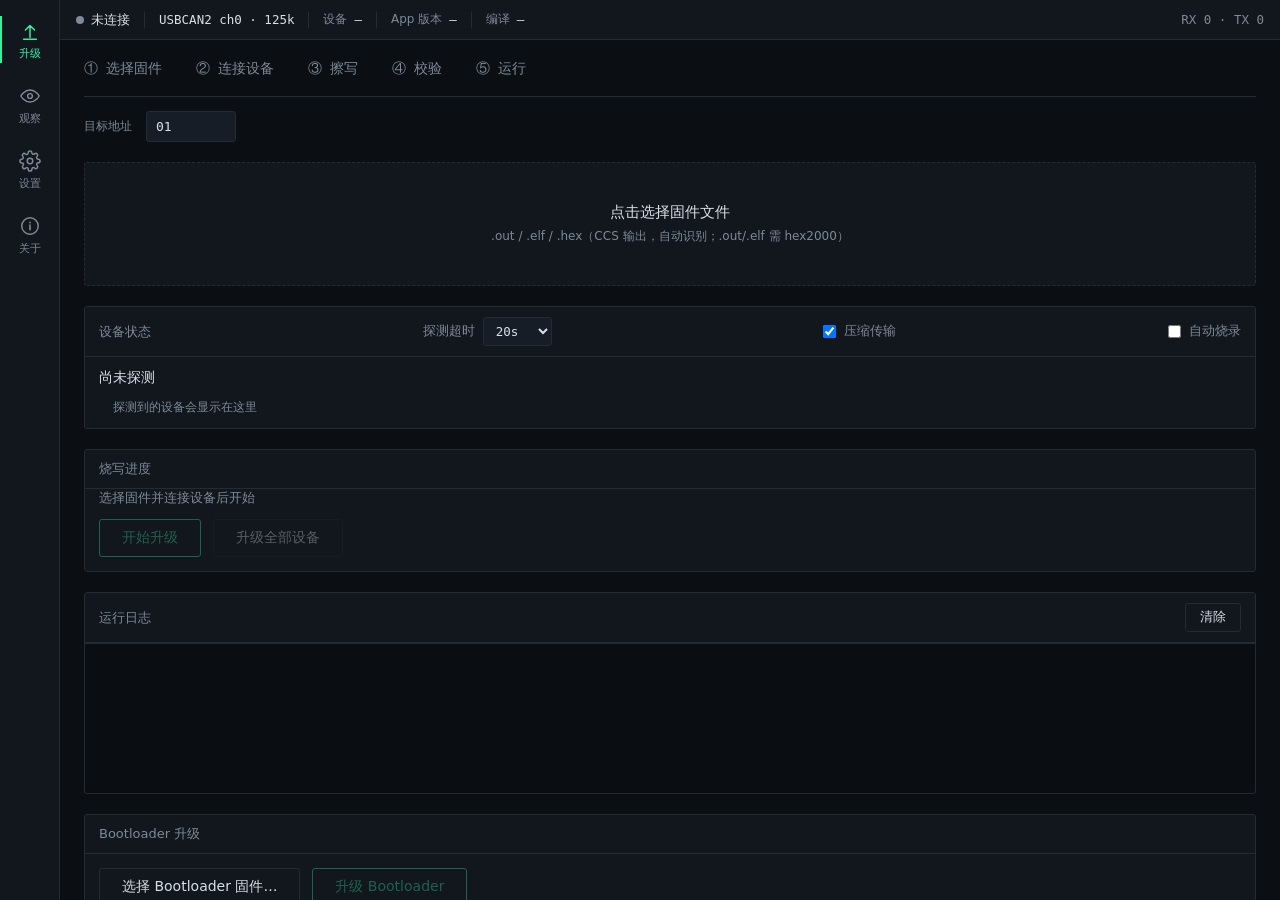
<file: monitor_tui/static_host/index.html>
<!DOCTYPE html>
<html lang="zh-CN">
<head>
<meta charset="UTF-8">
<title>CAN Companion</title>
<!-- 前端资源版本号：任何静态文件（css/js）改动后递增，
     用于绕过 WebView2 持久缓存，避免“新 HTML 配旧 JS”的混合缓存态 -->
<link rel="stylesheet" href="style.css?v=1000004">
<link rel="stylesheet" href="tabulator.min.css?v=1000004"><!-- WATCH 表格组件（MIT，本地内置） -->
<link rel="stylesheet" href="watch.css?v=1000004"><!-- WATCH 表格主题映射 -->
<!-- 主题插件样式：全部预加载，按 <html> 上的 .theme-<id> 类生效，切换零延迟 -->
<link rel="stylesheet" href="themes/dark.css?v=1000004">
<link rel="stylesheet" href="themes/light.css?v=1000004">
<script>
/* 首帧防闪烁：CSS/业务脚本加载前，先按记忆在 <html> 上挂好主题类。
 * 类在此处与 ThemeRegistry 保持同一命名（.theme-<id>）。 */
(function () {
  var t = "dark";
  try { t = localStorage.getItem("ccTheme") || "dark"; } catch (e) { /* 忽略 */ }
  document.documentElement.classList.add("theme-" + t);
})();
</script>
</head>
<body>

<div class="app">

  <!-- 左侧图标栏 -->
  <nav class="rail">
    <button class="rail-btn active" data-view="upgrade" onclick="switchView('upgrade')" title="固件升级">
      <svg viewBox="0 0 24 24"><path d="M12 19V6m0 0-5 5m5-5 5 5" fill="none" stroke="currentColor" stroke-width="1.6" stroke-linecap="round" stroke-linejoin="round"/><path d="M5 21h14" stroke="currentColor" stroke-width="1.6" stroke-linecap="round"/></svg>
      <span>升级</span>
    </button>
    <button class="rail-btn" data-view="watch" onclick="switchView('watch')" title="变量观察">
      <svg viewBox="0 0 24 24"><path d="M2 12s3.5-6.5 10-6.5S22 12 22 12s-3.5 6.5-10 6.5S2 12 2 12z" fill="none" stroke="currentColor" stroke-width="1.6" stroke-linejoin="round"/><circle cx="12" cy="12" r="2.6" fill="none" stroke="currentColor" stroke-width="1.6"/></svg>
      <span>观察</span>
    </button>
    <button class="rail-btn" data-view="settings" onclick="switchView('settings')" title="设置">
      <svg viewBox="0 0 24 24"><circle cx="12" cy="12" r="3" fill="none" stroke="currentColor" stroke-width="1.6"/><path d="M19.4 15a1.65 1.65 0 0 0 .33 1.82l.06.06a2 2 0 0 1-2.83 2.83l-.06-.06a1.65 1.65 0 0 0-1.82-.33 1.65 1.65 0 0 0-1 1.51V21a2 2 0 0 1-4 0v-.09a1.65 1.65 0 0 0-1-1.51 1.65 1.65 0 0 0-1.82.33l-.06.06a2 2 0 0 1-2.83-2.83l.06-.06a1.65 1.65 0 0 0 .33-1.82 1.65 1.65 0 0 0-1.51-1H3a2 2 0 0 1 0-4h.09a1.65 1.65 0 0 0 1.51-1 1.65 1.65 0 0 0-.33-1.82l-.06-.06a2 2 0 0 1 2.83-2.83l.06.06a1.65 1.65 0 0 0 1.82.33H9a1.65 1.65 0 0 0 1-1.51V3a2 2 0 0 1 4 0v.09a1.65 1.65 0 0 0 1 1.51 1.65 1.65 0 0 0 1.82-.33l.06-.06a2 2 0 0 1 2.83 2.83l-.06.06a1.65 1.65 0 0 0-.33 1.82V9a1.65 1.65 0 0 0 1.51 1H21a2 2 0 0 1 0 4h-.09a1.65 1.65 0 0 0-1.51 1z" fill="none" stroke="currentColor" stroke-width="1.6" stroke-linecap="round" stroke-linejoin="round"/></svg>
      <span>设置</span>
    </button>
    <button class="rail-btn" data-view="about" onclick="switchView('about')" title="关于">
      <svg viewBox="0 0 24 24"><circle cx="12" cy="12" r="9" fill="none" stroke="currentColor" stroke-width="1.6"/><path d="M12 11v5m0-8v.5" stroke="currentColor" stroke-width="1.8" stroke-linecap="round"/></svg>
      <span>关于</span>
    </button>
  </nav>

  <div class="main">

    <!-- 顶部常驻状态条 -->
    <header class="statusbar">
      <span class="sb-item"><span class="dot" id="sbConnDot"></span><span id="sbConnText">未连接</span></span>
      <span class="sb-sep"></span>
      <span class="sb-item sb-mono" id="sbPort">USBCAN2 ch0 · 125k</span>
      <span class="sb-sep"></span>
      <span class="sb-item"><label>设备</label><span class="sb-mono" id="sbDev">—</span></span>
      <span class="sb-sep"></span>
      <span class="sb-item"><label>App 版本</label><span class="sb-mono" id="sbVer">—</span></span>
      <span class="sb-sep"></span>
      <span class="sb-item"><label>编译</label><span class="sb-mono" id="sbBuild">—</span></span>
      <span class="sb-right sb-mono" id="sbStats">RX 0 · TX 0</span>
    </header>

    <!-- ============ 视图 1：固件升级 ============ -->
    <section id="view-upgrade" class="view active">

      <div class="stepbar" id="stepbar">
        <div class="sstep" data-s="file"><b>①</b><span>选择固件</span></div>
        <div class="sstep" data-s="conn"><b>②</b><span>连接设备</span></div>
        <div class="sstep" data-s="write"><b>③</b><span>擦写</span></div>
        <div class="sstep" data-s="verify"><b>④</b><span>校验</span></div>
        <div class="sstep" data-s="run"><b>⑤</b><span>运行</span></div>
      </div>

      <div class="addr-line">
        <span class="addr-label">目标地址</span>
        <input type="text" id="upgradeAddrInput" class="mono" maxlength="2" list="scanAddrOptions">
      </div>

      <div class="dropzone" id="dropZone" onclick="pickFile()">
        <div class="dz-text">点击选择固件文件</div>
        <div class="dz-sub">.out / .elf / .hex（CCS 输出，自动识别；.out/.elf 需 hex2000）</div>
      </div>
      <div class="file-chip" id="fileChip" style="display:none;">
        <span class="fc-name" id="fwName"></span>
        <span class="mono fc-meta" id="fwMeta"></span>
        <span class="mono fc-crc" id="fwCrc"></span>
      </div>

      <div class="panel">
        <div class="panel-head">
          <span class="panel-title">设备状态</span>
          <label class="param-inline">探测超时
            <select id="probeTimeout" class="sel">
              <option value="10">10s</option>
              <option value="20" selected>20s</option>
              <option value="60">1min</option>
            </select>
          </label>
          <label class="param-inline"><input type="checkbox" id="compressSw" checked> 压缩传输</label>
          <label class="param-inline" title="固件文件更新后自动写入设备，仅支持单台；开启期间请勿用 CCS 下载程序"><input type="checkbox" id="autoFlashSw" onchange="autoFlashChanged()"> 自动烧录</label>
        </div>
        <div class="hint" id="afHint" style="display:none; padding:2px 14px 10px;">已开启自动烧录：固件文件更新后自动写入目标地址（仅单台）。开启期间请勿用 CCS 下载程序，两边同时写入会互相覆盖。</div>
        <div class="dev-state" id="devState">尚未探测</div>
        <div class="hint" id="devStateHint"></div>
        <div class="dev-state" id="upgradeMode" style="display:none;"></div>
        <div class="mod-line">
          <div class="mod-list" id="modList"></div>
          <span class="hint" id="modEmpty">探测到的设备会显示在这里</span>
        </div>
        <div class="mono bl-info" id="blInfo" style="display:none;"></div>
      </div>

      <div class="panel">
        <div class="panel-head">
          <span class="panel-title">烧写进度</span>
          <span class="mono" id="pPct"></span>
        </div>
        <div class="blocks" id="blocks"></div>
        <div class="stage-msg" id="stageMsg">选择固件并连接设备后开始</div>
        <div class="btn-row">
          <button class="btn btn-accent" id="startBtn" onclick="startUpgrade()" disabled>开始升级</button>
          <button class="btn btn-ghost" id="cancelBtn" onclick="cancelUpgrade()" style="display:none;">取消</button>
          <button class="btn btn-ghost" id="batchBtn" onclick="batchStart()" disabled>升级全部设备</button>
        </div>
        <div class="result" id="resultPanel" style="display:none;">
          <span class="mono" id="resultText"></span>
        </div>
      </div>

      <div class="panel" id="batchPanel" style="display:none;">
        <div class="panel-head">
          <span class="panel-title">批量升级（逐台执行）</span>
          <span class="mono" id="batchSummary"></span>
        </div>
        <div class="frametable-wrap">
          <table class="frametable mono">
            <thead><tr><th>地址</th><th>状态</th><th>进度</th></tr></thead>
            <tbody id="batchBody"></tbody>
          </table>
        </div>
      </div>

      <div class="panel">
        <div class="panel-head">
          <span class="panel-title">运行日志</span>
          <button class="btn btn-ghost btn-s" onclick="clearLog()">清除</button>
        </div>
        <div class="term" id="logTerm"></div>
      </div>

      <!-- Bootloader 升级：固件与操作独立于上面的 App 升级 -->
      <div class="panel" id="blPanel">
        <div class="panel-head">
          <span class="panel-title">Bootloader 升级</span>
        </div>
        <div class="file-chip" id="blFileChip" style="display:none;">
          <span class="fc-name" id="blFwName"></span>
          <span class="mono fc-meta" id="blFwMeta"></span>
          <span class="mono fc-crc" id="blFwCrc"></span>
        </div>
        <div class="btn-row">
          <button class="btn btn-ghost" id="blPickBtn" onclick="pickBlFile()">选择 Bootloader 固件…</button>
          <button class="btn btn-accent" id="blStartBtn" onclick="blStart()" disabled>升级 Bootloader</button>
        </div>
      </div>


    </section>

    <!-- ============ 视图 2：变量观察（WATCH） ============ -->
    <section id="view-watch" class="view">

      <div class="panel" style="margin-top:0;">
        <div class="panel-head">
          <span class="panel-title">符号文件与连接</span>
          <span class="mono" id="watchConn"></span>
        </div>
        <div class="dropzone" id="watchDrop" onclick="watchPickFile()" style="margin:14px;">
          <div class="dz-text">点击选择符号文件</div>
          <div class="dz-sub">.out / .elf（与板上固件同一次编译的产物）</div>
        </div>
        <div class="file-chip" id="watchFileChip" style="display:none; margin:14px 14px 0;">
          <span class="fc-name" id="watchFwName"></span>
          <span class="mono fc-meta" id="watchFwMeta"></span>
        </div>
        <div class="frame-filter">
          <span class="ff-label">目标地址</span>
          <input type="text" id="watchAddr" class="mono" value="01" maxlength="2" list="scanAddrOptions">
          <span class="hint" id="watchStateLine">先选择符号文件</span>
        </div>
        <div class="hint" style="padding:10px 14px;">选择文件后自动校验（0x35 单帧 CRC，旧固件自动回退逐段读回）；符号文件已载入内存，之后修改本地文件不影响本次观察；不一致时本页拒绝观察与写入。</div>
      </div>

      <div class="panel">
        <div class="panel-head">
          <span class="panel-title">观察列表</span>
          <span class="mono" id="watchStats"></span>
          <span class="btn-row-inline">
            <button class="btn btn-ghost btn-s" id="watchWaveBtn" onclick="watchWavePanelToggle()" disabled>波形</button>
            <button class="btn btn-ghost btn-s" id="watchClearBtn" onclick="watchClearAll()">清空</button>
          </span>
        </div>
        <div class="frame-filter">
          <span class="ff-label">添加变量</span>
          <input type="text" id="watchAddInput" class="mono" list="watchSymbols" placeholder="输入变量名" style="width:220px;">
          <button class="btn btn-ghost btn-s" id="watchAddBtn" onclick="watchAdd()">添加</button>
          <span class="ff-label">表达式</span>
          <input type="text" id="watchExprInput" class="mono" placeholder="g_demo_wave * 2 + 1" style="width:180px;">
          <button class="btn btn-ghost btn-s" id="watchExprBtn" onclick="watchAddExpr()">添加</button>
          <span class="ff-label">轮询 ms</span>
          <input type="number" id="watchPollMs" class="mono" value="100" min="0" step="50" style="width:80px;"
                 onchange="watchOptionsChanged()" title="期望轮询周期，最小 50；0 = 停止">
          <span class="hint" id="watchEffMs" style="display:none;"></span>
          <label class="dbg-switch"><input type="checkbox" id="watchMerge" checked onchange="watchOptionsChanged()"> 合并相邻地址</label>
          <label class="dbg-switch" title="每轮读取前关中断取同一时刻快照（协议 B7=0）；默认直读更快，读数可能撕裂"><input type="checkbox" id="watchSnap" onchange="watchOptionsChanged()"> 原子快照</label>
          <span class="ff-label">空隙 字</span>
          <input type="number" id="watchGap" class="mono" value="16" min="0" step="4" style="width:70px;"
                 onchange="watchOptionsChanged()" title="地址空隙超过该字数就不合并进同一读请求">
          <button class="btn btn-accent btn-s" id="watchPollBtn" onclick="watchPollToggle()" disabled>开始观察</button>
          <span class="hint">直读模式，读数可能瞬间撕裂</span>
        </div>
        <div id="watchWave" class="watch-wave" style="display:none;">
          <div class="watch-wave-head">
            <span class="ff-label">波形</span>
            <span class="hint" id="watchWaveInfo"></span>
            <span style="flex:1;"></span>
            <button class="btn btn-ghost btn-s" onclick="watchWaveExport()">导出 CSV</button>
            <button class="btn btn-ghost btn-s" onclick="watchWaveClear()">清除</button>
            <button class="btn btn-ghost btn-s" onclick="watchWavePanel(false)">收起</button>
          </div>
          <div class="watch-wave-body"><canvas id="watchWaveCanvas"></canvas></div>
        </div>
        <div id="watchTable" class="watch-table"></div>
      </div>

      <datalist id="watchSymbols"></datalist>

    </section>

    <!-- ============ 视图 3：设置 ============ -->
    <section id="view-settings" class="view">

      <div class="panel" style="margin-top:0;">
        <div class="panel-head">
          <span class="panel-title">CAN 连接</span>
          <span class="hint">修改后立即断开并按新配置重连</span>
        </div>
        <div class="frame-filter">
          <span class="ff-label">波特率</span>
          <select id="baudSel" class="sel" onchange="linkConfigChanged()">
            <option value="125000" selected>125 kbps</option>
            <option value="250000">250 kbps</option>
            <option value="500000">500 kbps</option>
            <option value="1000000">1 Mbps</option>
          </select>
          <span class="ff-label">通道</span>
          <select id="channelSel" class="sel" onchange="linkConfigChanged()">
            <option value="0" selected>通道 0</option>
            <option value="1">通道 1</option>
          </select>
        </div>
        <div class="hint" style="padding:10px 14px;">波特率与通道随本页记忆，关软件重开仍保留。演示固件固定 125 kbps——将来固件改波特率后，在这里切换即可对上，无需改代码。</div>
      </div>

      <div class="panel" style="margin-top:14px;">
        <div class="panel-head">
          <span class="panel-title">外观</span>
        </div>
        <div class="frame-filter">
          <span class="ff-label">主题</span>
          <!-- 内置两套主题静态兜底：即使主题注册表脚本未加载，下拉框仍可切换；
               额外安装的插件主题由 ThemeRegistry.init() 追加到末尾 -->
          <select id="themeSel" class="sel" onchange="themeChanged()">
            <option value="dark">暗黑</option>
            <option value="light">明亮</option>
          </select>
        </div>
        <div class="hint" style="padding:10px 14px;">主题随本页记忆，重启后保持。</div>
      </div>
    </section>

    <!-- ============ 视图 4：关于 ============ -->
    <section id="view-about" class="view">

      <div class="panel" style="margin-top:0;">
        <div class="panel-head"><span class="panel-title">关于本软件</span></div>
        <table class="frametable mono about-table">
          <tbody>
            <tr><td>软件名称</td><td>CAN Companion</td></tr>
            <tr><td>软件版本</td><td id="aboutVersion">—</td></tr>
            <tr><td>作者</td><td>Liu Yuanlin</td></tr>
            <tr><td>开源许可</td><td>CC BY-NC-SA 4.0（署名-非商业性使用-相同方式共享）</td></tr>
            <tr><td>固件编译时刻</td><td id="aboutBuild">—</td></tr>
            <tr><td>固件版本（App）</td><td id="aboutFwVer">—</td></tr>
            <tr><td>配套固件</td><td>C2000-CAN-Bootloader / C2000-CAN-Watch（同作者仓库）</td></tr>
          </tbody>
        </table>
        <div class="hint" style="padding:10px 14px;">固件编译时刻由 cmd 0x07 读取（Unix 时间戳，秒），连接 CAN 后自动查询。</div>
      </div>
    </section>

  </div>
</div>

<div class="modal" id="confirmModal" style="display:none;">
  <div class="modal-box">
    <div class="modal-title">设备正在运行应用固件</div>
    <div class="modal-text" id="confirmText"></div>
    <div class="modal-btns">
      <button class="btn btn-ghost" id="confirmNo" onclick="answerConfirm(false)">取消</button>
      <button class="btn btn-accent" id="confirmYes" onclick="answerConfirm(true)">继续升级</button>
    </div>
  </div>
</div>

<datalist id="scanAddrOptions"></datalist>

<div class="modal" id="batchModal" style="display:none;">
  <div class="modal-box">
    <div class="modal-title" id="batchModalTitle">升级全部设备</div>
    <div class="modal-text" id="batchModalText"></div>
    <div class="modal-btns">
      <button class="btn btn-ghost" onclick="batchConfirm(false)">取消</button>
      <button class="btn btn-accent" id="batchModalYes" onclick="batchConfirm(true)">继续</button>
    </div>
  </div>
</div>

<div class="modal" id="blModal" style="display:none;">
  <div class="modal-box">
    <div class="modal-title">升级 Bootloader</div>
    <div class="modal-text">升级过程中断电或中断会让模块无法启动，需要用烧录器恢复。确定继续？</div>
    <div class="modal-btns">
      <button class="btn btn-ghost" onclick="blConfirm(false)">取消</button>
      <button class="btn btn-accent" onclick="blConfirm(true)">继续</button>
    </div>
  </div>

<div class="toast-container" id="toastContainer"></div>

<!-- 主题注册表先行，随后各主题插件自行注册，最后加载业务脚本 -->
<script src="themes/registry.js?v=1000004"></script>
<script src="themes/dark.js?v=1000004"></script>
<script src="themes/light.js?v=1000004"></script>
<script src="chart.min.js?v=1000004"></script><!-- WATCH 波形画布 Chart.js（MIT，本地内置） -->
<script src="tabulator.min.js?v=1000004"></script><!-- WATCH 表格组件 Tabulator 6.6.0（MIT，本地内置） -->
<script src="expr-eval.min.js?v=1000004"></script><!-- WATCH 表达式行求值 expr-eval 2.0.2（MIT，本地内置） -->
<script src="watch.js?v=1000004"></script><!-- WATCH 页逻辑：先于 app.js，switchView 引用其函数 -->
<script src="app.js?v=1000004"></script>
</body>
</html>
</file>
<file: monitor_tui/static_host/style.css>
/* 20kW LLC 上位机 — 数字仪器面板
 * 深色底 / 磷光绿读数 / 等宽表格数字 / 发丝线分隔。颜色只表达状态。 */

:root {
  --bg: #0B0E12;
  --panel: #12161D;
  --panel-2: #171D26;
  --line: #232B36;
  --text: #D7E0EA;
  --muted: #7C8A99;
  --accent: #35F0A0;   /* 磷光绿：实时读数 / 正常 / 完成 */
  --amber: #FFB02E;    /* 警告 / 进行中 */
  --red: #FF4D5E;      /* 故障 */
  --cyan: #3EC6E0;     /* 图表第二轨迹 */
  --accent-soft: rgba(53, 240, 160, .08);  /* 主色悬停底 */
  --red-soft: rgba(255, 77, 94, .08);
  --term-bg: #0A0D11;  /* 调试终端底 */
  --row-cur: #1B2634;  /* 帧表当前行底 */
  --modal-mask: rgba(0, 0, 0, .55);
  --mono: "Cascadia Mono", Consolas, monospace;
  --sans: "Microsoft YaHei UI", system-ui, sans-serif;
  --radius: 3px;
}

/* 主题已插件化：暗/亮/海报各主题的变量与覆盖样式见 themes/ 目录，
 * 由 <html> 上的 .theme-<id> 类切换。此处 :root 保留暗黑默认值作为兜底
 * （主题 CSS 加载失败或记忆中的主题已卸载时，页面仍正常可读）。 */

* { box-sizing: border-box; margin: 0; padding: 0; }

html, body { height: 100%; }

body {
  background: var(--bg);
  color: var(--text);
  font-family: var(--sans);
  font-size: 15px;
  overflow: hidden;
}

.mono { font-family: var(--mono); font-variant-numeric: tabular-nums; }
.hint { font-size: 12px; color: var(--muted); }

.app { display: flex; height: 100vh; }

/* ---- 左侧图标栏 ---- */
.rail {
  width: 60px; flex: none;
  background: var(--panel);
  border-right: 1px solid var(--line);
  display: flex; flex-direction: column;
  padding-top: 8px; gap: 2px;
}
.rail-btn {
  position: relative;
  display: flex; flex-direction: column; align-items: center; gap: 4px;
  padding: 12px 0 10px;
  background: none; border: none; cursor: pointer;
  color: var(--muted);
  font-family: var(--sans); font-size: 11px;
}
.rail-btn svg { width: 22px; height: 22px; }
.rail-btn:hover { color: var(--text); }
.rail-btn.active { color: var(--accent); }
.rail-btn.active::before {
  content: ""; position: absolute; left: 0; top: 8px; bottom: 8px;
  width: 2px; background: var(--accent);
}

/* ---- 主区 ---- */
.main { flex: 1; display: flex; flex-direction: column; min-width: 0; }

.statusbar {
  display: flex; align-items: center; gap: 14px;
  height: 40px; padding: 0 16px; flex: none;
  background: var(--panel);
  border-bottom: 1px solid var(--line);
  font-size: 13px;
}
.sb-item { display: flex; align-items: center; gap: 7px; }
.sb-item label { color: var(--muted); font-size: 12px; }
.sb-mono { font-family: var(--mono); font-variant-numeric: tabular-nums; font-size: 12.5px; }
.sb-sep { width: 1px; height: 16px; background: var(--line); }
.sb-right { margin-left: auto; color: var(--muted); }
.dot { width: 8px; height: 8px; border-radius: 50%; background: var(--muted); }
.dot.on { background: var(--accent); }
.dot.warn { background: var(--amber); }

.view { display: none; flex: 1; overflow-y: auto; padding: 20px 24px; }
.view.active { display: block; }

/* ---- 大字读数 ---- */
.hero {
  display: flex; align-items: flex-end; gap: 56px;
  padding-bottom: 20px; border-bottom: 1px solid var(--line);
}
.reading label {
  display: block; font-size: 13px; color: var(--muted); margin-bottom: 2px;
}
.big {
  font-family: var(--mono); font-variant-numeric: tabular-nums;
  font-size: 64px; line-height: 1.05; color: var(--accent);
}
.big .unit { font-size: 18px; color: var(--muted); margin-left: 8px; }
.cluster { margin-left: auto; display: flex; flex-direction: column; gap: 10px; padding-bottom: 6px; }
.cluster-row { display: flex; align-items: center; gap: 12px; font-size: 13px; }
.cluster-row label { color: var(--muted); width: 30px; }
.cluster-row .mono { font-size: 18px; color: var(--text); }

.lamp { display: inline-flex; align-items: center; gap: 7px; }
.lamp i {
  width: 10px; height: 10px; border-radius: 50%;
  background: var(--muted); display: inline-block;
}
.lamp b { font-weight: 500; font-size: 13px; }
.lamp.run i { background: var(--accent); }
.lamp.fault i { background: var(--red); }

/* ---- 目标地址行 ---- */
.addr-line {
  display: flex; align-items: center; flex-wrap: wrap; gap: 14px;
  padding: 14px 0 0;
}
.addr-line .addr-label { font-size: 12px; color: var(--muted); }
.addr-line .hint { flex-basis: 100%; padding: 0; }
#view-multi .addr-line { padding: 6px 14px 14px; }

.addr-line input {
  width: 90px; padding: 7px 9px;
  background: var(--panel-2); color: var(--text);
  border: 1px solid var(--line); border-radius: var(--radius);
  font-family: var(--mono); font-size: 13px; outline: none;
}
.addr-line input:focus { border-color: var(--accent); }

/* ---- 关于页 ---- */
.about-head { display: flex; align-items: center; gap: 18px; padding: 26px 0 18px; }
.about-logo { height: 64px; flex: none; }
.about-uni { font-size: 22px; font-weight: 600; letter-spacing: 2px; }
.about-uni-en { font-size: 12px; color: var(--muted); margin-top: 4px; letter-spacing: 1px; }
.about-table td { padding: 9px 14px; }
.about-table td:first-child { color: var(--muted); width: 160px; }

/* ---- 给定行 ---- */
.setrow {
  display: flex; align-items: flex-end; gap: 18px;
  padding: 16px 0; border-bottom: 1px solid var(--line);
}
.set-field label { display: block; font-size: 12px; color: var(--muted); margin-bottom: 5px; }
.set-field input {
  width: 110px; padding: 8px 10px;
  background: var(--panel-2); color: var(--text);
  border: 1px solid var(--line); border-radius: var(--radius);
  font-family: var(--mono); font-variant-numeric: tabular-nums; font-size: 14px;
  outline: none;
}
.set-field input:focus { border-color: var(--accent); }
.set-field input:disabled { opacity: .35; }

/* ---- 按钮 ---- */
.btn {
  padding: 9px 22px;
  background: var(--panel-2); color: var(--text);
  border: 1px solid var(--line); border-radius: var(--radius);
  font-family: var(--sans); font-size: 14px; cursor: pointer;
}
.btn:hover:not(:disabled) { border-color: var(--muted); }
.btn:disabled { opacity: .35; cursor: not-allowed; }
.btn-s { padding: 5px 14px; font-size: 12.5px; }
.btn-accent { background: none; border-color: var(--accent); color: var(--accent); }
.btn-accent:hover:not(:disabled) { background: var(--accent-soft); border-color: var(--accent); }
.btn-ghost { background: none; }
.btn-run {
  margin-left: auto; min-width: 150px; padding: 11px 28px; font-size: 16px;
  border-color: var(--accent); color: var(--accent); background: none;
}
.btn-run:hover:not(:disabled) { background: var(--accent-soft); }
.btn-run.stop { border-color: var(--red); color: var(--red); }
.btn-run.stop:hover:not(:disabled) { background: var(--red-soft); }

/* ---- 面板 ---- */
.panel {
  margin-top: 20px;
  background: var(--panel);
  border: 1px solid var(--line); border-radius: var(--radius);
}
.panel-head {
  display: flex; align-items: center; justify-content: space-between;
  padding: 10px 14px; border-bottom: 1px solid var(--line);
}
.panel-title { font-size: 13px; color: var(--muted); }
.panel-head .mono { font-size: 13px; color: var(--accent); }

.chart-key { display: flex; align-items: center; gap: 6px; font-size: 12px; color: var(--muted); }
.chart-key i { width: 14px; height: 2px; display: inline-block; margin-left: 10px; }
.chart-key .key-v { background: var(--accent); }
.chart-key .key-i { background: var(--cyan); }
.chart-wrap { height: 220px; padding: 10px 14px 12px; }

/* ---- 故障灯阵 ---- */
.fault-row {
  display: flex; gap: 26px;
  margin-top: 20px; padding: 12px 16px;
  background: var(--panel); border: 1px solid var(--line); border-radius: var(--radius);
}
.fault-lamp {
  display: inline-flex; align-items: center; gap: 8px;
  font-size: 12.5px; color: var(--muted);
}
.fault-lamp i { width: 9px; height: 9px; border-radius: 50%; background: var(--panel-2); border: 1px solid var(--line); }
.fault-lamp.set { color: var(--red); }
.fault-lamp.set i { background: var(--red); border-color: var(--red); }
.fault-lamp.ok { color: var(--muted); }
.fault-lamp.ok i { background: var(--accent); border-color: var(--accent); }

/* ---- 升级视图 ---- */
.stepbar {
  display: flex; align-items: center;
  padding-bottom: 18px; border-bottom: 1px solid var(--line);
}
.sstep { display: flex; align-items: center; gap: 8px; color: var(--muted); font-size: 13.5px; }
.sstep b { font-family: var(--mono); font-weight: 400; }
.sstep + .sstep { margin-left: 34px; }
.sstep.done { color: var(--accent); }
.sstep.active { color: var(--amber); }
.sstep.fail { color: var(--red); }

.dropzone {
  margin-top: 20px;
  border: 1px dashed var(--line); border-radius: var(--radius);
  padding: 40px 16px; text-align: center; cursor: pointer;
  background: var(--panel);
}
.dropzone:hover { border-color: var(--accent); }
.dz-text { font-size: 15px; }
.dz-sub { font-size: 12px; color: var(--muted); margin-top: 6px; }

.file-chip {
  display: flex; align-items: center; gap: 18px;
  margin-top: 12px; padding: 10px 14px;
  background: var(--panel); border: 1px solid var(--line); border-radius: var(--radius);
  font-size: 13px;
}
.fc-name { font-weight: 600; }
.fc-meta { color: var(--muted); font-size: 12.5px; }
.fc-crc { color: var(--accent); font-size: 12.5px; margin-left: auto; }

/* 设备侧状态：停在 Bootloader 要显眼，那是 App 损坏之后唯一的恢复入口 */
.dev-state { padding: 12px 14px 0; font-size: 14px; color: var(--text); }
.dev-state.warn { color: var(--amber); }
#devStateHint { padding: 4px 14px 0; line-height: 1.65; }
#devStateHint:empty { display: none; }

.mod-line { display: flex; align-items: center; gap: 14px; padding: 12px 14px; }
.mod-list { display: flex; gap: 8px; }
.mchip {
  padding: 5px 12px; cursor: pointer;
  border: 1px solid var(--line); border-radius: var(--radius);
  font-family: var(--mono); font-size: 12.5px; color: var(--muted);
}
.mchip:hover { border-color: var(--muted); color: var(--text); }
.mchip.sel { border-color: var(--accent); color: var(--accent); }
.bl-info { padding: 0 14px 12px; font-size: 12.5px; color: var(--muted); }

.blocks { display: flex; gap: 5px; padding: 14px; flex-wrap: wrap; }
.blk {
  width: 22px; height: 22px;
  border: 1px solid var(--line); border-radius: 2px;
  background: var(--panel-2);
  transition: background .15s, border-color .15s;
}
.blk.done { background: var(--accent); border-color: var(--accent); }
.blk.cur { border-color: var(--amber); }
.blocks:empty { display: none; }

.stage-msg { padding: 0 14px 12px; font-size: 13px; color: var(--muted); }
.panel .btn-row { display: flex; gap: 12px; padding: 0 14px 14px; }

/* BL 升级面板：btn-row 上方没有别的内容，补上间距；chip 嵌在面板内要留边距 */
#blPanel .btn-row { padding-top: 14px; }
#blPanel .file-chip { margin: 12px 14px 0; }

.result {
  margin: 0 14px 14px; padding: 12px 14px;
  border: 1px solid var(--accent); border-radius: var(--radius);
  font-size: 14px; color: var(--accent);
}
.safety-note { padding: 0 14px 14px; line-height: 1.6; }

/* 面板头里的小控件（探测超时选择） */
.param-inline {
  display: flex; align-items: center; gap: 8px;
  font-size: 12.5px; color: var(--muted);
}
.sel {
  padding: 5px 8px; background: var(--panel-2); color: var(--text);
  border: 1px solid var(--line); border-radius: var(--radius);
  font-family: var(--mono); font-variant-numeric: tabular-nums; font-size: 12.5px;
  outline: none;
}
.sel:focus { border-color: var(--accent); }

/* 升级确认弹窗 */
.modal {
  position: fixed; inset: 0; z-index: 120;
  display: flex; align-items: center; justify-content: center;
  background: var(--modal-mask);
}
.modal-box {
  width: 560px; padding: 20px 22px;
  background: var(--panel); border: 1px solid var(--line); border-radius: var(--radius);
}
.modal-title { font-size: 15px; color: var(--amber); margin-bottom: 12px; }
.modal-text { font-size: 13.5px; line-height: 1.75; }
.modal-btns { display: flex; justify-content: flex-end; gap: 12px; margin-top: 20px; }

/* ---- 调试视图 ---- */
.term {
  background: var(--term-bg);
  border-top: 1px solid var(--line);
  padding: 10px 14px;
  font-family: var(--mono); font-variant-numeric: tabular-nums;
  font-size: 12.5px; line-height: 1.7; color: var(--accent);
  height: 150px; overflow-y: auto;
  white-space: pre-wrap; word-break: break-all;
  border-radius: 0 0 var(--radius) var(--radius);
}
.term-dim { color: var(--muted); }
.dbg-switch { display: flex; align-items: center; gap: 8px; font-size: 12.5px; color: var(--muted); cursor: pointer; }
.dbg-switch input { accent-color: var(--accent); }

.frametable-wrap { max-height: 300px; overflow-y: auto; }
.frametable { width: 100%; border-collapse: collapse; font-size: 12px; }
.frametable th {
  position: sticky; top: 0;
  background: var(--panel-2); color: var(--muted);
  text-align: left; font-weight: 400;
  padding: 6px 10px; border-bottom: 1px solid var(--line);
}
.frametable td { padding: 4px 10px; border-bottom: 1px solid var(--line); color: var(--text); }
.frametable tr.tx td { color: var(--muted); }
.frametable tr.cur td { background: var(--row-cur); color: var(--cyan); }  /* 批量升级：当前台 */
.btn-row-inline { display: flex; gap: 8px; }

/* ---- Toast ---- */
.toast-container {
  position: fixed; top: 14px; left: 50%; transform: translateX(-50%);
  display: flex; flex-direction: column; gap: 8px; z-index: 99;
}
.toast {
  padding: 10px 18px;
  background: var(--panel-2); color: var(--text);
  border: 1px solid var(--line); border-left: 3px solid var(--accent);
  border-radius: var(--radius);
  font-size: 13.5px;
}
.toast.error { border-left-color: var(--red); }
.toast.warning { border-left-color: var(--amber); }

/* 滚动条 */
::-webkit-scrollbar { width: 8px; height: 8px; }
::-webkit-scrollbar-thumb { background: var(--line); border-radius: 4px; }
::-webkit-scrollbar-track { background: transparent; }

/* ---- 01 美化补丁：可读性与小窗 ---- */
/* 帧表数字列等宽对齐，避免时间/ID 列随内容抖动 */
.frametable td { font-family: var(--mono); font-variant-numeric: tabular-nums; }

/* 键盘操作时焦点可见（鼠标点击不显示） */
.btn:focus-visible, .rail-btn:focus-visible, .mchip:focus-visible,
.sel:focus-visible, .dbg-switch input:focus-visible {
  outline: 1px solid var(--accent); outline-offset: 2px;
}

/* 块格第四态：该块经历过重发（琥珀底，与当前块的琥珀描边区分） */
.blk.retry { background: rgba(255, 176, 46, .35); border-color: var(--amber); }

/* 小窗不崩：1366 以下收拢英雄区间距，1100 以下读数降级并允许换行 */
@media (max-width: 1366px) { .hero { gap: 36px; } }
@media (max-width: 1100px) {
  .big { font-size: 44px; }
  .hero { flex-wrap: wrap; gap: 20px; }
  .cluster { margin-left: 0; }
  .setrow { flex-wrap: wrap; }
}

/* ---- 信息 cluster ---- */
#telCluster .cluster-row label { width: auto; }
#telCluster .cluster-row .mono { font-size: 14px; color: var(--muted); min-width: 52px; }
#telCluster .cluster-row { gap: 8px; }
#telCluster .cluster-row > label:not(:first-child) { margin-left: 14px; }
#telCluster { row-gap: 8px; }

/* ---- 调试页：帧表筛选/过滤行 ---- */
.frame-filter {
  display: flex; align-items: center; flex-wrap: wrap; gap: 10px;
  padding: 8px 14px; border-bottom: 1px solid var(--line);
}
.ff-label { font-size: 12.5px; color: var(--muted); flex: none; }
.ff-addr {
  width: 170px; padding: 5px 8px;
  background: var(--panel-2); color: var(--text);
  border: 1px solid var(--line); border-radius: var(--radius);
  font-size: 12.5px; outline: none;
}
.ff-addr:focus { border-color: var(--accent); }

/* ---- 多机视图 ---- */
.multi-hint { padding: 10px 14px; line-height: 1.7; }
.multi-setrow { padding: 16px 14px; border-bottom: none; }
.multi-setrow .btn-run { margin-left: 0; min-width: 120px; }
.mdot {
  display: inline-block; width: 9px; height: 9px; border-radius: 50%;
  background: var(--panel-2); border: 1px solid var(--line);
}
.mdot.on { background: var(--accent); border-color: var(--accent); }
.frametable td.off { color: var(--muted); }

/* ==========================================================================
 * 桌宠（pets/）
 * 舞台全屏固定、不接收指针，宠物 canvas 透明 —— 宠物在任何时候都不挡业务点击；
 * z-index 低于弹窗(120)与 toast(99)，弹窗/提示出现时宠物在其下。
 * 设置页外观面板里的桌宠行 / 开关 / 宠物选择样式。
 * ========================================================================== */
.pet-stage {
  position: fixed; inset: 0; z-index: 90;
  pointer-events: none; overflow: hidden;
}
.pet-stage .pet-canvas { display: block; }

.pet-row { gap: 12px; }
.pet-toggle {
  display: inline-flex; align-items: center; gap: 7px;
  font-size: 12.5px; color: var(--text); cursor: pointer; flex: none;
}
.pet-toggle input { accent-color: var(--accent); cursor: pointer; margin: 0; }
#petSel { min-width: 110px; }
#petSel:disabled { opacity: .5; cursor: not-allowed; }
</file>
<file: monitor_tui/static_host/watch.css>
/* WATCH 表格主题映射（Tabulator 6.6.0 发行 CSS 没有 CSS 自定义属性，
 * 这里把 .tabulator-* 映射到现有主题变量，暗黑/暖纸白等全部主题自动跟随）。
 * 与 watch.js 配对；Tabulator 升级版本时需回归本覆写层。 */

.watch-table {
  height: 430px;
  font-size: 12.5px;
}

.tabulator {
  background: var(--panel);
  border: none;
  border-top: 1px solid var(--line);
  color: var(--text);
  font-family: var(--mono);
  font-variant-numeric: tabular-nums;
  font-size: 12.5px;
  overflow: hidden;
}
.tabulator .tabulator-header {
  background: var(--panel-2);
  border-bottom: 1px solid var(--line);
}
.tabulator .tabulator-col {
  background: var(--panel-2);
  border-right: 1px solid var(--line);
}
.tabulator .tabulator-col-content { padding: 6px 10px; }
.tabulator .tabulator-col-title {
  color: var(--muted);
  font-family: var(--sans);
  font-size: 12px;
  font-weight: 400;
}
.tabulator .tabulator-col.tabulator-sortable .tabulator-col-title { color: var(--muted); }

.tabulator .tabulator-row {
  background: var(--panel);
  border-bottom: 1px solid var(--line);
  color: var(--text);
  min-height: 26px;
}
.tabulator .tabulator-row.tabulator-row-even,
.tabulator .tabulator-row.tabulator-row-odd { background: var(--panel); }
.tabulator .tabulator-row:hover { background: var(--row-cur); }
.tabulator .tabulator-row.tabulator-selected {
  background: var(--row-cur) !important;
  color: var(--text);
}
.tabulator .tabulator-cell {
  padding: 4px 10px;
  border-right: 1px solid var(--line);
}
.tabulator .tabulator-cell input,
.tabulator .tabulator-cell select {
  background: var(--panel-2);
  border: 1px solid var(--accent);
  color: var(--text);
  font-family: var(--mono);
  font-size: 12.5px;
  outline: none;
}
.tabulator .tabulator-cell.tabulator-editing { border: 1px solid var(--accent); padding: 2px 8px; }

/* 变化行标色：值与上一轮不同时整行语义红，恢复后自动回常规底色 */
.tabulator .tabulator-row.watch-chg,
.tabulator .tabulator-row.watch-chg:hover { background: var(--red-soft); }
.tabulator .tabulator-row.watch-chg .tabulator-cell { color: var(--red); }
.tabulator .tabulator-row.watch-chg .tabulator-cell:last-child { color: var(--red); }

/* 符号缺失行：换符号文件后同名符号不存在的条目，警告色提示、轮询已跳过 */
.tabulator .tabulator-row.watch-missing,
.tabulator .tabulator-row.watch-missing:hover { background: rgba(255, 176, 46, .16); }
.tabulator .tabulator-row.watch-missing .tabulator-cell { color: var(--amber); }

/* 树形展开控件（结构体成员）与层级连线 */
.tabulator .tabulator-data-tree-control {
  background: transparent;
  border: 1px solid var(--muted);
}
.tabulator .tabulator-data-tree-control .tabulator-data-tree-control-expand { background: var(--muted); }
.tabulator .tabulator-data-tree-control .tabulator-data-tree-control-collapse { background: var(--muted); }
.tabulator .tabulator-data-tree-control:hover { border-color: var(--accent); }
.tabulator .tabulator-data-tree-branch { border-color: var(--line); }

/* 空表占位 */
.tabulator .tabulator-placeholder { background: var(--panel); }
.tabulator .tabulator-placeholder .tabulator-placeholder-contents {
  color: var(--muted);
  font-family: var(--sans);
  font-size: 13px;
  font-weight: 400;
}

/* 底部行数条不用（信息在面板头） */
.tabulator .tabulator-footer { display: none; }

/* 表内只读行（Flash 符号 / 容器行）的值列弱化 */
.tabulator .tabulator-cell.watch-readonly { color: var(--muted); }

/* ---- UI 审核修正（2026-09-30） ---- */

/* Tabulator 发行 CSS 给表体层默认白底（.tabulator-tableholder .tabulator-table
 * { background-color:#fff }），半透明行样式叠在上面会偏离主题——映射到面板色 */
.tabulator .tabulator-tableholder .tabulator-table {
  background: var(--panel);
}

/* WATCH 页输入框与全站输入框同一视觉语言（此前是浏览器默认白底） */
#view-watch input[type="text"],
#view-watch input[type="number"] {
  background: var(--panel-2);
  color: var(--text);
  border: 1px solid var(--line);
}

/* fitColumns 下各列 minWidth 之和比容器宽 8px，产生无意义横向滚动条；
 * 列宽自适应容器后无横向滚动需求 */
#view-watch .tabulator .tabulator-tableholder { overflow-x: hidden; }

/* ---- 枚举编辑自绘下拉（fixed 浮层挂 body，避开单元格裁剪） ---- */
#view-watch .watch-enum-btn {
  flex: none;
  width: 18px;
  padding: 0;
  border: none;
  background: transparent;
  color: var(--muted);
  font-size: 10px;
  cursor: pointer;
}
#view-watch .watch-enum-btn:hover { color: var(--accent); }
.watch-enum-dd {
  position: fixed;
  z-index: 10000;
  max-height: 160px;
  overflow-y: auto;
  background: var(--panel-2);
  border: 1px solid var(--line);
  border-radius: 6px;
  box-shadow: 0 4px 16px rgba(0, 0, 0, .35);
}
.watch-enum-opt {
  padding: 4px 10px;
  font-size: 12.5px;
  font-family: var(--mono);
  color: var(--text);
  cursor: pointer;
  white-space: nowrap;
}
.watch-enum-opt:hover { background: var(--accent); color: var(--panel); }

/* ---- 波形面板 ---- */
#view-watch .watch-wave {
  margin: 10px 14px;   /* 上边距与下边距等距，避免顶边与筛选行底线重叠 */
  border: 1px solid var(--line);
  border-radius: 8px;
  background: var(--panel-2);
}
.watch-wave-head { display: flex; align-items: center; gap: 8px; padding: 8px 10px 0; }
.watch-wave-body { height: 220px; padding: 4px 10px 10px; }
</file>
<file: monitor_tui/static_host/themes/dark.css>
/* 暗黑主题插件样式（.theme-dark）
 * 类挂在 <html> 上，变量向下继承到全文档。与 style.css :root 的默认值同源，
 * 独立成文件后主题可整体插拔；修改暗黑配色只改本文件。 */
.theme-dark {
  --bg: #0B0E12;
  --panel: #12161D;
  --panel-2: #171D26;
  --line: #232B36;
  --text: #D7E0EA;
  --muted: #7C8A99;
  --accent: #35F0A0;   /* 磷光绿：实时读数 / 正常 / 完成 */
  --amber: #FFB02E;    /* 警告 / 进行中 */
  --red: #FF4D5E;      /* 故障 */
  --cyan: #3EC6E0;     /* 图表第二轨迹 */
  --accent-soft: rgba(53, 240, 160, .08);
  --red-soft: rgba(255, 77, 94, .08);
  --term-bg: #0A0D11;
  --row-cur: #1B2634;
  --modal-mask: rgba(0, 0, 0, .55);
  --mono: "Cascadia Mono", Consolas, monospace;
  --sans: "Microsoft YaHei UI", system-ui, sans-serif;
  --radius: 3px;
}
</file>
<file: monitor_tui/static_host/themes/light.css>
/* 明亮主题插件样式（.theme-light）
 * 暖纸白底 + 墨绿强调，保持仪器面板的读数对比度。 */
.theme-light {
  --bg: #F3F4F0;         /* 暖纸灰，不刺眼的非纯白 */
  --panel: #FBFBF8;      /* 纸白面板 */
  --panel-2: #ECEEE8;    /* 输入框/表头底 */
  --line: #D7DBD1;
  --text: #24312A;
  --muted: #6B7870;
  --accent: #0B7A52;     /* 深翠绿：白底上仍达 WCAG AA */
  --amber: #A36700;      /* 加深琥珀，浅底可读 */
  --red: #C23B45;
  --cyan: #0E7490;
  --accent-soft: rgba(11, 122, 82, .10);
  --red-soft: rgba(194, 59, 69, .10);
  --term-bg: #F7F8F4;
  --row-cur: #E2EFE7;
  --modal-mask: rgba(28, 34, 30, .40);
  --mono: "Cascadia Mono", Consolas, monospace;
  --sans: "Microsoft YaHei UI", system-ui, sans-serif;
  --radius: 3px;
}
</file>
<file: monitor_tui/static_host/tabulator.min.css>
.tabulator{background-color:#888;border:1px solid #999;font-size:14px;overflow:hidden;position:relative;text-align:left;-webkit-transform:translateZ(0);-moz-transform:translateZ(0);-ms-transform:translateZ(0);-o-transform:translateZ(0);transform:translateZ(0)}.tabulator[tabulator-layout=fitDataFill] .tabulator-tableholder .tabulator-table{min-width:100%}.tabulator[tabulator-layout=fitDataTable]{display:inline-block}.tabulator.tabulator-block-select,.tabulator.tabulator-ranges .tabulator-cell:not(.tabulator-editing){user-select:none}.tabulator .tabulator-header{background-color:#e6e6e6;border-bottom:1px solid #999;box-sizing:border-box;color:#555;font-weight:700;outline:none;overflow:hidden;position:relative;-moz-user-select:none;-khtml-user-select:none;-webkit-user-select:none;-o-user-select:none;white-space:nowrap;width:100%}.tabulator .tabulator-header.tabulator-header-hidden{display:none}.tabulator .tabulator-header .tabulator-header-contents{overflow:hidden;position:relative}.tabulator .tabulator-header .tabulator-header-contents .tabulator-headers{display:inline-block}.tabulator .tabulator-header .tabulator-col{background:#e6e6e6;border-right:1px solid #aaa;box-sizing:border-box;display:inline-flex;flex-direction:column;justify-content:flex-start;overflow:hidden;position:relative;text-align:left;vertical-align:bottom}.tabulator .tabulator-header .tabulator-col.tabulator-moving{background:#cdcdcd;border:1px solid #999;pointer-events:none;position:absolute}.tabulator .tabulator-header .tabulator-col.tabulator-range-highlight{background-color:#d6d6d6;color:#000}.tabulator .tabulator-header .tabulator-col.tabulator-range-selected{background-color:#3876ca;color:#fff}.tabulator .tabulator-header .tabulator-col .tabulator-col-content{box-sizing:border-box;padding:4px;position:relative}.tabulator .tabulator-header .tabulator-col .tabulator-col-content .tabulator-header-popup-button{padding:0 8px}.tabulator .tabulator-header .tabulator-col .tabulator-col-content .tabulator-header-popup-button:hover{cursor:pointer;opacity:.6}.tabulator .tabulator-header .tabulator-col .tabulator-col-content .tabulator-col-title-holder{position:relative}.tabulator .tabulator-header .tabulator-col .tabulator-col-content .tabulator-col-title{box-sizing:border-box;overflow:hidden;text-overflow:ellipsis;vertical-align:bottom;white-space:nowrap;width:100%}.tabulator .tabulator-header .tabulator-col .tabulator-col-content .tabulator-col-title.tabulator-col-title-wrap{text-overflow:clip;white-space:normal}.tabulator .tabulator-header .tabulator-col .tabulator-col-content .tabulator-col-title .tabulator-title-editor{background:#fff;border:1px solid #999;box-sizing:border-box;padding:1px;width:100%}.tabulator .tabulator-header .tabulator-col .tabulator-col-content .tabulator-col-title .tabulator-header-popup-button+.tabulator-title-editor{width:calc(100% - 22px)}.tabulator .tabulator-header .tabulator-col .tabulator-col-content .tabulator-col-sorter{align-items:center;bottom:0;display:flex;position:absolute;right:4px;top:0}.tabulator .tabulator-header .tabulator-col .tabulator-col-content .tabulator-col-sorter .tabulator-arrow{border-bottom:6px solid #bbb;border-left:6px solid transparent;border-right:6px solid transparent;height:0;width:0}.tabulator .tabulator-header .tabulator-col.tabulator-col-group .tabulator-col-group-cols{border-top:1px solid #aaa;display:flex;margin-right:-1px;overflow:hidden;position:relative}.tabulator .tabulator-header .tabulator-col .tabulator-header-filter{box-sizing:border-box;margin-top:2px;position:relative;text-align:center;width:100%}.tabulator .tabulator-header .tabulator-col .tabulator-header-filter textarea{height:auto!important}.tabulator .tabulator-header .tabulator-col .tabulator-header-filter svg{margin-top:3px}.tabulator .tabulator-header .tabulator-col .tabulator-header-filter input::-ms-clear{height:0;width:0}.tabulator .tabulator-header .tabulator-col.tabulator-sortable .tabulator-col-title{padding-right:25px}@media (hover:hover) and (pointer:fine){.tabulator .tabulator-header .tabulator-col.tabulator-sortable.tabulator-col-sorter-element:hover{background-color:#cdcdcd;cursor:pointer}}.tabulator .tabulator-header .tabulator-col.tabulator-sortable[aria-sort=none] .tabulator-col-content .tabulator-col-sorter{color:#bbb}@media (hover:hover) and (pointer:fine){.tabulator .tabulator-header .tabulator-col.tabulator-sortable[aria-sort=none] .tabulator-col-content .tabulator-col-sorter.tabulator-col-sorter-element .tabulator-arrow:hover{border-bottom:6px solid #555;cursor:pointer}}.tabulator .tabulator-header .tabulator-col.tabulator-sortable[aria-sort=none] .tabulator-col-content .tabulator-col-sorter .tabulator-arrow{border-bottom:6px solid #bbb;border-top:none}.tabulator .tabulator-header .tabulator-col.tabulator-sortable[aria-sort=ascending] .tabulator-col-content .tabulator-col-sorter{color:#666}@media (hover:hover) and (pointer:fine){.tabulator .tabulator-header .tabulator-col.tabulator-sortable[aria-sort=ascending] .tabulator-col-content .tabulator-col-sorter.tabulator-col-sorter-element .tabulator-arrow:hover{border-bottom:6px solid #555;cursor:pointer}}.tabulator .tabulator-header .tabulator-col.tabulator-sortable[aria-sort=ascending] .tabulator-col-content .tabulator-col-sorter .tabulator-arrow{border-bottom:6px solid #666;border-top:none}.tabulator .tabulator-header .tabulator-col.tabulator-sortable[aria-sort=descending] .tabulator-col-content .tabulator-col-sorter{color:#666}@media (hover:hover) and (pointer:fine){.tabulator .tabulator-header .tabulator-col.tabulator-sortable[aria-sort=descending] .tabulator-col-content .tabulator-col-sorter.tabulator-col-sorter-element .tabulator-arrow:hover{border-top:6px solid #555;cursor:pointer}}.tabulator .tabulator-header .tabulator-col.tabulator-sortable[aria-sort=descending] .tabulator-col-content .tabulator-col-sorter .tabulator-arrow{border-bottom:none;border-top:6px solid #666;color:#666}.tabulator .tabulator-header .tabulator-col.tabulator-col-vertical .tabulator-col-content .tabulator-col-title{align-items:center;display:flex;justify-content:center;text-orientation:mixed;writing-mode:vertical-rl}.tabulator .tabulator-header .tabulator-col.tabulator-col-vertical.tabulator-col-vertical-flip .tabulator-col-title{transform:rotate(180deg)}.tabulator .tabulator-header .tabulator-col.tabulator-col-vertical.tabulator-sortable .tabulator-col-title{padding-right:0;padding-top:20px}.tabulator .tabulator-header .tabulator-col.tabulator-col-vertical.tabulator-sortable.tabulator-col-vertical-flip .tabulator-col-title{padding-bottom:20px;padding-right:0}.tabulator .tabulator-header .tabulator-col.tabulator-col-vertical.tabulator-sortable .tabulator-col-sorter{bottom:auto;justify-content:center;left:0;right:0;top:4px}.tabulator .tabulator-header .tabulator-frozen{left:0;position:sticky;z-index:11}.tabulator .tabulator-header .tabulator-frozen.tabulator-frozen-left{border-right:2px solid #aaa}.tabulator .tabulator-header .tabulator-frozen.tabulator-frozen-right{border-left:2px solid #aaa}.tabulator .tabulator-header .tabulator-calcs-holder{background:#f3f3f3!important;border-bottom:1px solid #aaa;border-top:1px solid #aaa;box-sizing:border-box;display:inline-block}.tabulator .tabulator-header .tabulator-calcs-holder .tabulator-row{background:#f3f3f3!important}.tabulator .tabulator-header .tabulator-calcs-holder .tabulator-row .tabulator-col-resize-handle{display:none}.tabulator .tabulator-header .tabulator-frozen-rows-holder{display:inline-block}.tabulator .tabulator-header .tabulator-frozen-rows-holder:empty{display:none}.tabulator .tabulator-tableholder{-webkit-overflow-scrolling:touch;overflow:auto;position:relative;white-space:nowrap;width:100%}.tabulator .tabulator-tableholder:focus{outline:none}.tabulator .tabulator-tableholder .tabulator-placeholder{align-items:center;box-sizing:border-box;display:flex;justify-content:center;min-width:100%;width:100%}.tabulator .tabulator-tableholder .tabulator-placeholder[tabulator-render-mode=virtual]{min-height:100%}.tabulator .tabulator-tableholder .tabulator-placeholder .tabulator-placeholder-contents{color:#ccc;display:inline-block;font-size:20px;font-weight:700;padding:10px;text-align:center;white-space:normal}.tabulator .tabulator-tableholder .tabulator-table{background-color:#fff;color:#333;display:inline-block;overflow:visible;position:relative;white-space:nowrap}.tabulator .tabulator-tableholder .tabulator-table .tabulator-row.tabulator-calcs{background:#e2e2e2!important;font-weight:700}.tabulator .tabulator-tableholder .tabulator-table .tabulator-row.tabulator-calcs.tabulator-calcs-top{border-bottom:2px solid #aaa}.tabulator .tabulator-tableholder .tabulator-table .tabulator-row.tabulator-calcs.tabulator-calcs-bottom{border-top:2px solid #aaa}.tabulator .tabulator-tableholder .tabulator-range-overlay{inset:0;pointer-events:none;position:absolute;z-index:11}.tabulator .tabulator-tableholder .tabulator-range-overlay .tabulator-range{border:1px solid #2975dd;box-sizing:border-box;position:absolute}.tabulator .tabulator-tableholder .tabulator-range-overlay .tabulator-range.tabulator-range-fill-preview{border-style:dashed}.tabulator .tabulator-tableholder .tabulator-range-overlay .tabulator-range-cell-active{border:2px solid #2975dd;box-sizing:border-box;position:absolute}.tabulator .tabulator-footer{background-color:#e6e6e6;border-top:1px solid #999;color:#555;font-weight:700;user-select:none;-moz-user-select:none;-khtml-user-select:none;-webkit-user-select:none;-o-user-select:none;white-space:nowrap}.tabulator .tabulator-footer .tabulator-footer-contents{align-items:center;display:flex;flex-direction:row;justify-content:space-between;padding:5px 10px}.tabulator .tabulator-footer .tabulator-footer-contents:empty{display:none}.tabulator .tabulator-footer .tabulator-spreadsheet-tabs{margin-top:-5px;overflow-x:auto}.tabulator .tabulator-footer .tabulator-spreadsheet-tabs .tabulator-spreadsheet-tab{border:1px solid #999;border-bottom-left-radius:5px;border-bottom-right-radius:5px;border-top:none;display:inline-block;font-size:.9em;padding:5px}.tabulator .tabulator-footer .tabulator-spreadsheet-tabs .tabulator-spreadsheet-tab:hover{cursor:pointer;opacity:.7}.tabulator .tabulator-footer .tabulator-spreadsheet-tabs .tabulator-spreadsheet-tab.tabulator-spreadsheet-tab-active{background:#fff}.tabulator .tabulator-footer .tabulator-calcs-holder{background:#f3f3f3!important;border-bottom:1px solid #aaa;border-top:1px solid #aaa;box-sizing:border-box;overflow:hidden;text-align:left;width:100%}.tabulator .tabulator-footer .tabulator-calcs-holder .tabulator-row{background:#f3f3f3!important;display:inline-block}.tabulator .tabulator-footer .tabulator-calcs-holder .tabulator-row .tabulator-col-resize-handle{display:none}.tabulator .tabulator-footer .tabulator-calcs-holder:only-child{border-bottom:none;margin-bottom:-5px}.tabulator .tabulator-footer>*+.tabulator-page-counter{margin-left:10px}.tabulator .tabulator-footer .tabulator-page-counter{font-weight:400}.tabulator .tabulator-footer .tabulator-paginator{color:#555;flex:1;font-family:inherit;font-size:inherit;font-weight:inherit;text-align:right}.tabulator .tabulator-footer .tabulator-page-size{border:1px solid #aaa;border-radius:3px;display:inline-block;margin:0 5px;padding:2px 5px}.tabulator .tabulator-footer .tabulator-pages{margin:0 7px}.tabulator .tabulator-footer .tabulator-page{background:hsla(0,0%,100%,.2);border:1px solid #aaa;border-radius:3px;display:inline-block;margin:0 2px;padding:2px 5px}.tabulator .tabulator-footer .tabulator-page.active{color:#d00}.tabulator .tabulator-footer .tabulator-page:disabled{opacity:.5}@media (hover:hover) and (pointer:fine){.tabulator .tabulator-footer .tabulator-page:not(disabled):hover{background:rgba(0,0,0,.2);color:#fff;cursor:pointer}}.tabulator .tabulator-col-resize-handle{display:inline-block;margin-left:-3px;margin-right:-3px;position:relative;vertical-align:middle;width:6px;z-index:11}@media (hover:hover) and (pointer:fine){.tabulator .tabulator-col-resize-handle:hover{cursor:ew-resize}}.tabulator .tabulator-col-resize-handle:last-of-type{margin-right:0;width:3px}.tabulator .tabulator-col-resize-guide{background-color:#999;height:100%;margin-left:-.5px;opacity:.5;position:absolute;top:0;width:4px}.tabulator .tabulator-row-resize-guide{background-color:#999;height:4px;left:0;margin-top:-.5px;opacity:.5;position:absolute;width:100%}.tabulator .tabulator-alert{align-items:center;background:rgba(0,0,0,.4);display:flex;height:100%;left:0;position:absolute;text-align:center;top:0;width:100%;z-index:100}.tabulator .tabulator-alert .tabulator-alert-msg{background:#fff;border-radius:10px;display:inline-block;font-size:16px;font-weight:700;margin:0 auto;padding:10px 20px}.tabulator .tabulator-alert .tabulator-alert-msg.tabulator-alert-state-msg{border:4px solid #333;color:#000}.tabulator .tabulator-alert .tabulator-alert-msg.tabulator-alert-state-error{border:4px solid #d00;color:#590000}.tabulator-row{background-color:#fff;box-sizing:border-box;min-height:22px;position:relative}.tabulator-row.tabulator-row-even{background-color:#efefef}@media (hover:hover) and (pointer:fine){.tabulator-row.tabulator-selectable:hover{background-color:#bbb;cursor:pointer}}.tabulator-row.tabulator-selected{background-color:#9abcea}@media (hover:hover) and (pointer:fine){.tabulator-row.tabulator-selected:hover{background-color:#769bcc;cursor:pointer}}.tabulator-row.tabulator-row-moving{background:#fff;border:1px solid #000}.tabulator-row.tabulator-moving{border-bottom:1px solid #aaa;border-top:1px solid #aaa;pointer-events:none;position:absolute;z-index:15}.tabulator-row.tabulator-range-highlight .tabulator-cell.tabulator-range-row-header{background-color:#d6d6d6;color:#000}.tabulator-row.tabulator-range-highlight.tabulator-range-selected .tabulator-cell.tabulator-range-row-header,.tabulator-row.tabulator-range-selected .tabulator-cell.tabulator-range-row-header{background-color:#3876ca;color:#fff}.tabulator-row .tabulator-row-resize-handle{bottom:0;height:5px;left:0;position:absolute;right:0}.tabulator-row .tabulator-row-resize-handle.prev{bottom:auto;top:0}@media (hover:hover) and (pointer:fine){.tabulator-row .tabulator-row-resize-handle:hover{cursor:ns-resize}}.tabulator-row .tabulator-responsive-collapse{border-bottom:1px solid #aaa;border-top:1px solid #aaa;box-sizing:border-box;padding:5px}.tabulator-row .tabulator-responsive-collapse:empty{display:none}.tabulator-row .tabulator-responsive-collapse table{font-size:14px}.tabulator-row .tabulator-responsive-collapse table tr td{position:relative}.tabulator-row .tabulator-responsive-collapse table tr td:first-of-type{padding-right:10px}.tabulator-row .tabulator-cell{border-right:1px solid #aaa;box-sizing:border-box;display:inline-block;outline:none;overflow:hidden;padding:4px;position:relative;text-overflow:ellipsis;vertical-align:middle;white-space:nowrap}.tabulator-row .tabulator-cell .tabulator-tick{fill:#2dc214}.tabulator-row .tabulator-cell .tabulator-cross{fill:#ce1515}.tabulator-row .tabulator-cell.tabulator-row-header{background:#e6e6e6;border-bottom:1px solid #aaa;border-right:1px solid #999}.tabulator-row .tabulator-cell.tabulator-frozen{background-color:inherit;display:inline-block;left:0;position:sticky;z-index:11}.tabulator-row .tabulator-cell.tabulator-frozen.tabulator-frozen-left{border-right:2px solid #aaa}.tabulator-row .tabulator-cell.tabulator-frozen.tabulator-frozen-right{border-left:2px solid #aaa}.tabulator-row .tabulator-cell.tabulator-editing{border:1px solid #1d68cd;outline:none;padding:0}.tabulator-row .tabulator-cell.tabulator-editing input,.tabulator-row .tabulator-cell.tabulator-editing select{background:transparent;border:1px;outline:none}.tabulator-row .tabulator-cell.tabulator-validation-fail{border:1px solid #d00}.tabulator-row .tabulator-cell.tabulator-validation-fail input,.tabulator-row .tabulator-cell.tabulator-validation-fail select{background:transparent;border:1px;color:#d00}.tabulator-row .tabulator-cell.tabulator-row-handle{align-items:center;display:inline-flex;justify-content:center;-moz-user-select:none;-khtml-user-select:none;-webkit-user-select:none;-o-user-select:none}.tabulator-row .tabulator-cell.tabulator-row-handle .tabulator-row-handle-box{width:80%}.tabulator-row .tabulator-cell.tabulator-row-handle .tabulator-row-handle-box .tabulator-row-handle-bar{background:#666;height:3px;margin-top:2px;width:100%}.tabulator-row .tabulator-cell.tabulator-range-selected:not(.tabulator-range-only-cell-selected):not(.tabulator-range-row-header){background-color:#9abcea}.tabulator-row .tabulator-cell .tabulator-data-tree-branch-empty{display:inline-block;width:7px}.tabulator-row .tabulator-cell .tabulator-data-tree-branch{border-bottom:2px solid #aaa;border-bottom-left-radius:1px;border-left:2px solid #aaa;display:inline-block;height:9px;margin-right:5px;margin-top:-9px;vertical-align:middle;width:7px}.tabulator-row .tabulator-cell .tabulator-data-tree-control{align-items:center;background:rgba(0,0,0,.1);border:1px solid #333;border-radius:2px;display:inline-flex;height:11px;justify-content:center;margin-right:5px;overflow:hidden;vertical-align:middle;width:11px}@media (hover:hover) and (pointer:fine){.tabulator-row .tabulator-cell .tabulator-data-tree-control:hover{background:rgba(0,0,0,.2);cursor:pointer}}.tabulator-row .tabulator-cell .tabulator-data-tree-control .tabulator-data-tree-control-collapse{background:transparent;display:inline-block;height:7px;position:relative;width:1px}.tabulator-row .tabulator-cell .tabulator-data-tree-control .tabulator-data-tree-control-collapse:after{background:#333;content:"";height:1px;left:-3px;position:absolute;top:3px;width:7px}.tabulator-row .tabulator-cell .tabulator-data-tree-control .tabulator-data-tree-control-expand{background:#333;display:inline-block;height:7px;position:relative;width:1px}.tabulator-row .tabulator-cell .tabulator-data-tree-control .tabulator-data-tree-control-expand:after{background:#333;content:"";height:1px;left:-3px;position:absolute;top:3px;width:7px}.tabulator-row .tabulator-cell .tabulator-responsive-collapse-toggle{align-items:center;background:#666;border-radius:20px;color:#fff;display:inline-flex;font-size:1.1em;font-weight:700;height:15px;justify-content:center;-moz-user-select:none;-khtml-user-select:none;-webkit-user-select:none;-o-user-select:none;width:15px}@media (hover:hover) and (pointer:fine){.tabulator-row .tabulator-cell .tabulator-responsive-collapse-toggle:hover{cursor:pointer;opacity:.7}}.tabulator-row .tabulator-cell .tabulator-responsive-collapse-toggle.open .tabulator-responsive-collapse-toggle-close{display:initial}.tabulator-row .tabulator-cell .tabulator-responsive-collapse-toggle.open .tabulator-responsive-collapse-toggle-open{display:none}.tabulator-row .tabulator-cell .tabulator-responsive-collapse-toggle svg{stroke:#fff}.tabulator-row .tabulator-cell .tabulator-responsive-collapse-toggle .tabulator-responsive-collapse-toggle-close{display:none}.tabulator-row .tabulator-cell .tabulator-traffic-light{border-radius:14px;display:inline-block;height:14px;width:14px}.tabulator-row.tabulator-group{background:#ccc;border-bottom:1px solid #999;border-right:1px solid #aaa;border-top:1px solid #999;box-sizing:border-box;font-weight:700;min-width:100%;padding:5px 5px 5px 10px}@media (hover:hover) and (pointer:fine){.tabulator-row.tabulator-group:hover{background-color:rgba(0,0,0,.1);cursor:pointer}}.tabulator-row.tabulator-group.tabulator-group-visible .tabulator-arrow{border-bottom:0;border-left:6px solid transparent;border-right:6px solid transparent;border-top:6px solid #666;margin-right:10px}.tabulator-row.tabulator-group.tabulator-group-level-1{padding-left:30px}.tabulator-row.tabulator-group.tabulator-group-level-2{padding-left:50px}.tabulator-row.tabulator-group.tabulator-group-level-3{padding-left:70px}.tabulator-row.tabulator-group.tabulator-group-level-4{padding-left:90px}.tabulator-row.tabulator-group.tabulator-group-level-5{padding-left:110px}.tabulator-row.tabulator-group .tabulator-group-toggle{display:inline-block}.tabulator-row.tabulator-group .tabulator-arrow{border-bottom:6px solid transparent;border-left:6px solid #666;border-right:0;border-top:6px solid transparent;display:inline-block;height:0;margin-right:16px;vertical-align:middle;width:0}.tabulator-row.tabulator-group span{color:#d00;margin-left:10px}.tabulator-range-fill-handle{background-color:#2975dd;border-radius:999px;bottom:-3px;cursor:crosshair;height:6px;pointer-events:auto;position:absolute;right:-3px;width:6px}.tabulator-toggle{background:#dcdcdc;border:1px solid #ccc;box-sizing:border-box;display:flex;flex-direction:row}.tabulator-toggle.tabulator-toggle-on{background:#1c6cc2}.tabulator-toggle .tabulator-toggle-switch{background:#fff;border:1px solid #ccc;box-sizing:border-box}.tabulator-popup-container{-webkit-overflow-scrolling:touch;background:#fff;border:1px solid #aaa;box-shadow:0 0 5px 0 rgba(0,0,0,.2);box-sizing:border-box;display:inline-block;font-size:14px;overflow-y:auto;position:absolute;z-index:10000}.tabulator-popup{border-radius:3px;padding:5px}.tabulator-tooltip{border-radius:2px;box-shadow:none;font-size:12px;max-width:min(500px,100%);padding:3px 5px;pointer-events:none}.tabulator-menu .tabulator-menu-item{box-sizing:border-box;padding:5px 10px;position:relative;user-select:none}.tabulator-menu .tabulator-menu-item.tabulator-menu-item-disabled{opacity:.5}@media (hover:hover) and (pointer:fine){.tabulator-menu .tabulator-menu-item:not(.tabulator-menu-item-disabled):hover{background:#efefef;cursor:pointer}}.tabulator-menu .tabulator-menu-item.tabulator-menu-item-submenu{padding-right:25px}.tabulator-menu .tabulator-menu-item.tabulator-menu-item-submenu:after{border-color:#aaa;border-style:solid;border-width:1px 1px 0 0;content:"";display:inline-block;height:7px;position:absolute;right:10px;top:calc(5px + .4em);transform:rotate(45deg);vertical-align:top;width:7px}.tabulator-menu .tabulator-menu-separator{border-top:1px solid #aaa}.tabulator-edit-list{-webkit-overflow-scrolling:touch;font-size:14px;max-height:200px;overflow-y:auto}.tabulator-edit-list .tabulator-edit-list-item{color:#333;outline:none;padding:4px}.tabulator-edit-list .tabulator-edit-list-item.active{background:#1d68cd;color:#fff}.tabulator-edit-list .tabulator-edit-list-item.active.focused{outline:1px solid hsla(0,0%,100%,.5)}.tabulator-edit-list .tabulator-edit-list-item.focused{outline:1px solid #1d68cd}@media (hover:hover) and (pointer:fine){.tabulator-edit-list .tabulator-edit-list-item:hover{background:#1d68cd;color:#fff;cursor:pointer}}.tabulator-edit-list .tabulator-edit-list-placeholder{color:#333;padding:4px;text-align:center}.tabulator-edit-list .tabulator-edit-list-group{border-bottom:1px solid #aaa;color:#333;font-weight:700;padding:6px 4px 4px}.tabulator-edit-list .tabulator-edit-list-group.tabulator-edit-list-group-level-2,.tabulator-edit-list .tabulator-edit-list-item.tabulator-edit-list-group-level-2{padding-left:12px}.tabulator-edit-list .tabulator-edit-list-group.tabulator-edit-list-group-level-3,.tabulator-edit-list .tabulator-edit-list-item.tabulator-edit-list-group-level-3{padding-left:20px}.tabulator-edit-list .tabulator-edit-list-group.tabulator-edit-list-group-level-4,.tabulator-edit-list .tabulator-edit-list-item.tabulator-edit-list-group-level-4{padding-left:28px}.tabulator-edit-list .tabulator-edit-list-group.tabulator-edit-list-group-level-5,.tabulator-edit-list .tabulator-edit-list-item.tabulator-edit-list-group-level-5{padding-left:36px}.tabulator.tabulator-ltr{direction:ltr}.tabulator.tabulator-rtl{direction:rtl;text-align:initial}.tabulator.tabulator-rtl .tabulator-header .tabulator-col{border-left:1px solid #aaa;border-right:initial;text-align:initial}.tabulator.tabulator-rtl .tabulator-header .tabulator-col.tabulator-col-group .tabulator-col-group-cols{margin-left:-1px;margin-right:0}.tabulator.tabulator-rtl .tabulator-header .tabulator-col.tabulator-sortable .tabulator-col-title{padding-left:25px;padding-right:0}.tabulator.tabulator-rtl .tabulator-header .tabulator-col .tabulator-col-content .tabulator-col-sorter{left:8px;right:auto}.tabulator.tabulator-rtl .tabulator-range-fill-handle{left:-3px;right:auto}.tabulator.tabulator-rtl .tabulator-row .tabulator-cell{border-left:1px solid #aaa;border-right:initial}.tabulator.tabulator-rtl .tabulator-row .tabulator-cell .tabulator-data-tree-branch{border-bottom-left-radius:0;border-bottom-right-radius:1px;border-left:initial;border-right:2px solid #aaa;margin-left:5px;margin-right:0}.tabulator.tabulator-rtl .tabulator-row .tabulator-cell .tabulator-data-tree-control{margin-left:5px;margin-right:0}.tabulator.tabulator-rtl .tabulator-row .tabulator-cell.tabulator-frozen.tabulator-frozen-left{border-left:2px solid #aaa}.tabulator.tabulator-rtl .tabulator-row .tabulator-cell.tabulator-frozen.tabulator-frozen-right{border-right:2px solid #aaa}.tabulator.tabulator-rtl .tabulator-row .tabulator-col-resize-handle:last-of-type{margin-left:0;margin-right:-3px;width:3px}.tabulator.tabulator-rtl .tabulator-footer .tabulator-calcs-holder{text-align:initial}.tabulator-print-fullscreen{bottom:0;left:0;position:absolute;right:0;top:0;z-index:10000}body.tabulator-print-fullscreen-hide>:not(.tabulator-print-fullscreen){display:none!important}.tabulator-print-table{border-collapse:collapse}.tabulator-print-table .tabulator-data-tree-branch{border-bottom:2px solid #aaa;border-bottom-left-radius:1px;border-left:2px solid #aaa;display:inline-block;height:9px;margin-right:5px;margin-top:-9px;vertical-align:middle;width:7px}.tabulator-print-table .tabulator-print-table-group{background:#ccc;border-bottom:1px solid #999;border-right:1px solid #aaa;border-top:1px solid #999;box-sizing:border-box;font-weight:700;min-width:100%;padding:5px 5px 5px 10px}@media (hover:hover) and (pointer:fine){.tabulator-print-table .tabulator-print-table-group:hover{background-color:rgba(0,0,0,.1);cursor:pointer}}.tabulator-print-table .tabulator-print-table-group.tabulator-group-visible .tabulator-arrow{border-bottom:0;border-left:6px solid transparent;border-right:6px solid transparent;border-top:6px solid #666;margin-right:10px}.tabulator-print-table .tabulator-print-table-group.tabulator-group-level-1 td{padding-left:30px!important}.tabulator-print-table .tabulator-print-table-group.tabulator-group-level-2 td{padding-left:50px!important}.tabulator-print-table .tabulator-print-table-group.tabulator-group-level-3 td{padding-left:70px!important}.tabulator-print-table .tabulator-print-table-group.tabulator-group-level-4 td{padding-left:90px!important}.tabulator-print-table .tabulator-print-table-group.tabulator-group-level-5 td{padding-left:110px!important}.tabulator-print-table .tabulator-print-table-group .tabulator-group-toggle{display:inline-block}.tabulator-print-table .tabulator-print-table-group .tabulator-arrow{border-bottom:6px solid transparent;border-left:6px solid #666;border-right:0;border-top:6px solid transparent;display:inline-block;height:0;margin-right:16px;vertical-align:middle;width:0}.tabulator-print-table .tabulator-print-table-group span{color:#d00;margin-left:10px}.tabulator-print-table .tabulator-data-tree-control{align-items:center;background:rgba(0,0,0,.1);border:1px solid #333;border-radius:2px;display:inline-flex;height:11px;justify-content:center;margin-right:5px;overflow:hidden;vertical-align:middle;width:11px}@media (hover:hover) and (pointer:fine){.tabulator-print-table .tabulator-data-tree-control:hover{background:rgba(0,0,0,.2);cursor:pointer}}.tabulator-print-table .tabulator-data-tree-control .tabulator-data-tree-control-collapse{background:transparent;display:inline-block;height:7px;position:relative;width:1px}.tabulator-print-table .tabulator-data-tree-control .tabulator-data-tree-control-collapse:after{background:#333;content:"";height:1px;left:-3px;position:absolute;top:3px;width:7px}.tabulator-print-table .tabulator-data-tree-control .tabulator-data-tree-control-expand{background:#333;display:inline-block;height:7px;position:relative;width:1px}.tabulator-print-table .tabulator-data-tree-control .tabulator-data-tree-control-expand:after{background:#333;content:"";height:1px;left:-3px;position:absolute;top:3px;width:7px}
/*# sourceMappingURL=tabulator.min.css.map */
</file>
